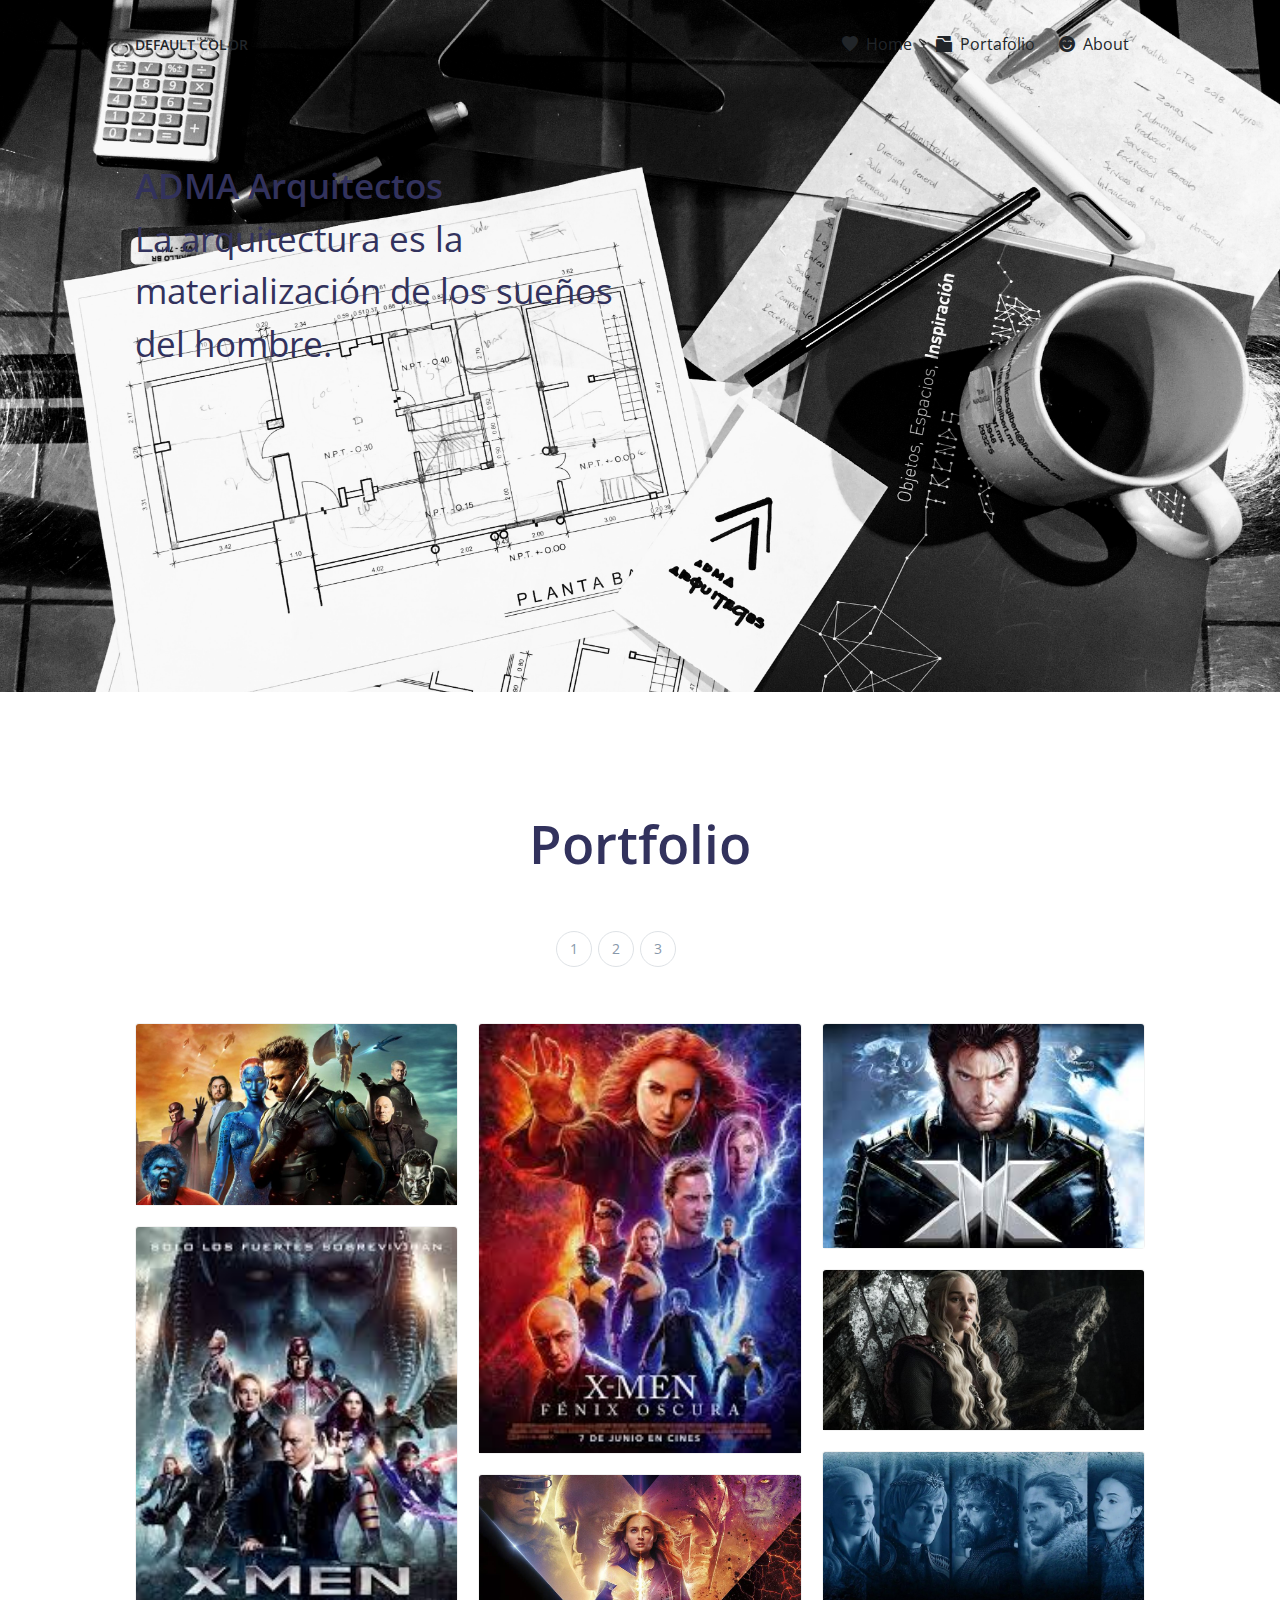
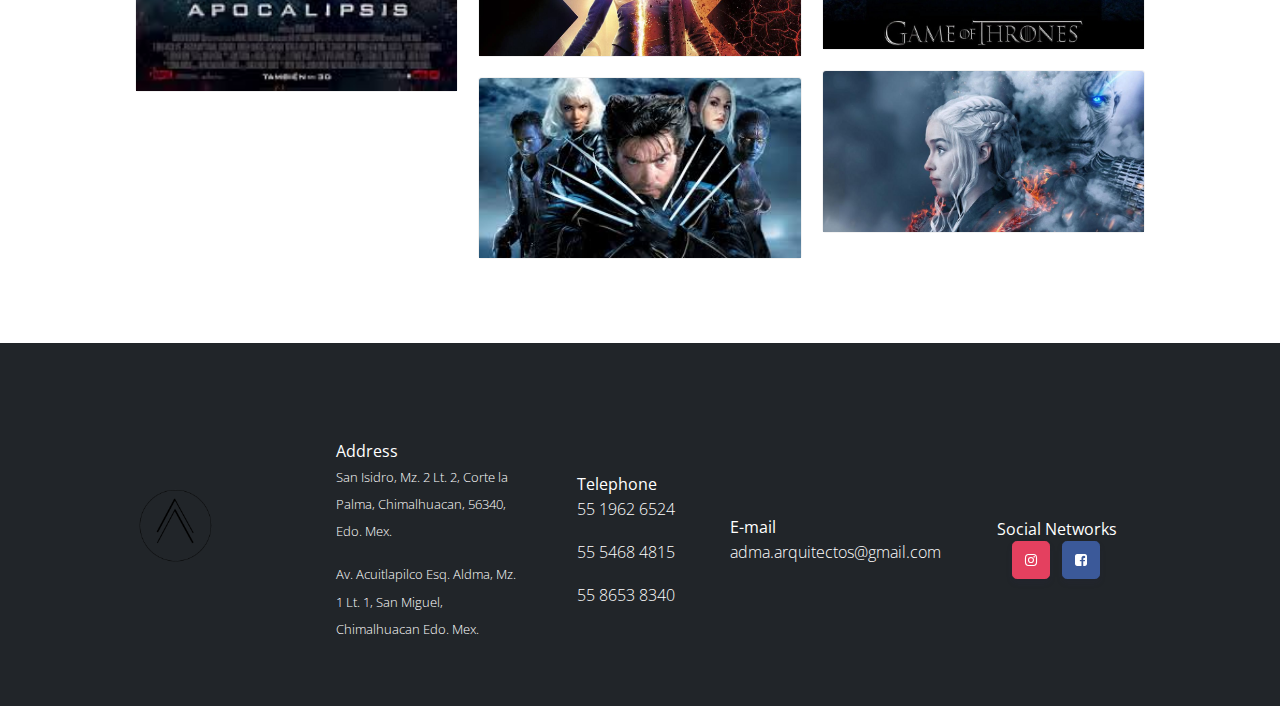
<file: portfolio.html>
<!DOCTYPE html>
<html>
  <head>
    <meta charset="utf-8" />
    <meta
      name="viewport"
      content="width=device-width, initial-scale=1, shrink-to-fit=no"
    />

    <title>ADMA Arquitectos</title>

    <!-- Favicon -->
    <link href="assets/img/brand/favicon.png" rel="icon" type="image/png" />

    <!-- Fonts -->
    <link
      href="https://fonts.googleapis.com/css?family=Open+Sans:300,400,600,700"
      rel="stylesheet"
    />

    <!-- Icons -->
    <link href="assets/vendor/nucleo/css/nucleo.css" rel="stylesheet" />
    <link
      href="assets/vendor/font-awesome/css/font-awesome.min.css"
      rel="stylesheet"
    />

    <!-- Argon CSS -->
    <link href="assets/css/argon.css" rel="stylesheet" />
    <!-- Stylesheets -->
    <link rel="stylesheet" href="assets/css/style.css" />
  </head>

  <body>
    <header class="header-global ">
      <nav id="navbar-main" class="navbar navbar-main navbar-expand-lg navbar-transparent navbar-light">
          <div class="container">
              <a class="navbar-brand text-dark" href="#">Default Color</a>
              <button class="navbar-toggler" type="button" data-toggle="collapse" data-target="#navbar-default" aria-controls="navbar-default" aria-expanded="false" aria-label="Toggle navigation">
                  <span class="navbar-toggler-icon"></span>
              </button>
              <div class="collapse navbar-collapse" id="navbar-default">
                  <div class="navbar-collapse-header">
                      <div class="row">
                          <div class="col-6 collapse-brand">
                              <a href="index.html">
                                  <img src="assets/img/LOGO PNG.jpg">
                              </a>
                          </div>
                          <div class="col-6 collapse-close">
                              <button type="button" class="navbar-toggler" data-toggle="collapse" data-target="#navbar-default" aria-controls="navbar-default" aria-expanded="false" aria-label="Toggle navigation">
                                  <span></span>
                                  <span></span>
                              </button>
                          </div>
                      </div>
                  </div>
      
                  <ul class="navbar-nav ml-lg-auto">
                      <li class="nav-item">
                          <a class="nav-link nav-link-icon text-dark" href="#">
                              <i class="ni ni-favourite-28"></i>
                              <span class="nav-link-inner--text">Home</span>
                          </a>
                      </li>
                      <li class="nav-item">
                          <a class="nav-link nav-link-icon text-dark" href="#">
                              <i class="ni ni-folder-17"></i>
                              <span class="nav-link-inner--text">Portafolio</span>
                          </a>
                      </li>
                      <li class="nav-item">
                          <a class="nav-link nav-link-icon text-dark" href="#" id="navbar-default_dropdown_1" role="button" data-toggle="dropdown" aria-haspopup="true" aria-expanded="false">
                              <i class="ni ni-satisfied"></i>
                              <span class="nav-link-inner--text">About</span>
                          </a>
                      </li>
                  </ul>
      
              </div>
          </div>
      </nav>
    </header>

    <!-- Main layout -->
    <main>
        <section class="section section-lg section-shaped pb-250">
            <div class="shape shape-style-1 shape-default paralax" id="home"></div>
            <div class="container py-lg-md d-flex">
                <div class="col px-0">
                    <div class="row">
                        <div class="col-lg-6">
                            <h1 class="display-3  text-black">ADMA Arquitectos
                            <span><strong>La arquitectura es la materialización de los sueños del hombre.</strong></span>
                            </h1>
                        </div>
                    </div>
                </div>
            </div>
        </section>
        <section class="section">
            <div class="container">
              <h1 class="text-center display-1 my-5 mb-5">Portfolio</h1>
              <div class="col-md-2 ml-auto mr-auto">
                           
              <div class="row">
                <div class="nav-align-center">
                  <nav aria-label="Page navigation example" class="mb-2 ">
                    <ul
                      class="pagination nav nav-pills nav-pills-primary "
                      id="buttons"
                    >
                      <li class="page-item  ">
                        <a
                          class="page-link active "
                          href="#galeria"
                          data-toggle="tab"
                          role="tablist"
                          >1</a
                        >
                      </li>
                    </ul>
                  </nav>
                </div>
                </div>
              </div>
      
              <div class="tab-content gallery mt-5" id="actions">
                <div class="tab-pane active" id="galeria">
                  <div class="card-columns" id="gallery"> </div>
              </div>
      
              <div class="tab-pane" id="galeria2" role="tabpanel">
                  <div class="card-columns" id="gallery2"> </div>
              </div>

               <div class="tab-pane" id="galeria3" role="tabpanel">
                  <div class="card-columns" id="gallery3"> </div>
              </div>
      
              </div><!--<div class="tab-content gallery mt-5">-->
            </div>
          </section>

    </main><!--Main Layout-->
  
<!--Footer -->
<footer class="footer bg-dark text-white">
  <div class="container">
    <div class="row row-grid align-items-center mb-10 ">
      <div class="col-lg-2">
        <img
          src="assets/img/LOGO PNG.png"
          alt="logo"
          style="width:80px;"
        />
      </div>
      <div class="col-md-10 align-center  ">
        <ul class="nav nav-footer justify-content-end">
          <li class="nav-item m-auto ">
            Address
            <p style="width: 185px;">
              <font size="2"
                >San Isidro, Mz. 2 Lt. 2, Corte la Palma, Chimalhuacan, 56340, Edo. Mex. </font
              >
            </p>
            <p style="width: 185px;">
              <font size="2"
                > Av. Acuitlapilco Esq. Aldma, Mz. 1 Lt. 1, San Miguel, Chimalhuacan Edo. Mex.</font
              >
            </p>
          </li>
          <li class="nav-item m-auto">
            Telephone
          
            <p>55 1962 6524</p>
            
            <p>55 5468 4815</p>

            <p>55 8653 8340</p>
          </li>
          <li class="nav-item m-auto">
            E-mail
            <p> adma.arquitectos@gmail.com</p>
          </li>
          <li class="nav-item  m-auto">
            Social Networks
            <div class="col">
              <a
                target="_blank"
                href="  https://www.instagram.com/adma.arquitectos/"
                class="btn btn-neutral btn-icon-only btn-instagram btn-round btn-lg"
                data-toggle="tooltip"
                data-original-title="Follow us"
              >
                <i class="fa fa-instagram"></i>
              </a>
              <a
                target="_blank"
                href="https://www.facebook.com/admamx/"
                class="btn btn-neutral btn-icon-only btn-facebook btn-round btn-lg"
                data-toggle="tooltip"
                data-original-title="Like us"
              >
                <i class="fa fa-facebook-square"></i>
              </a>
            </div>
          </li>
        </ul>
      </div>
    </div>
  </div>
</footer>
<!-- Footer -->

    <script src="assets/js/carousel.js"></script>

    <!-- Core -->
    <script src="assets/vendor/jquery/jquery.min.js"></script>
    <script src="assets/vendor/popper/popper.min.js"></script>
    <script src="assets/vendor/bootstrap/bootstrap.min.js"></script>
    <script src="assets/vendor/headroom/headroom.min.js"></script>
    <!-- Argon JS -->
    <script src="assets/js/argon.js?v=1.0.1"></script>
  </body>
</html>
</file>
<file: assets/vendor/nucleo/css/nucleo.css>
/*--------------------------------

hermes-dashboard-icons Web Font - built using nucleoapp.com
License - nucleoapp.com/license/

-------------------------------- */
@font-face {
  font-family: 'NucleoIcons';
  src: url('../fonts/nucleo-icons.eot');
  src: url('../fonts/nucleo-icons.eot') format('embedded-opentype'), url('../fonts/nucleo-icons.woff2') format('woff2'), url('../fonts/nucleo-icons.woff') format('woff'), url('../fonts/nucleo-icons.ttf') format('truetype'), url('../fonts/nucleo-icons.svg') format('svg');
  font-weight: normal;
  font-style: normal;
}
/*------------------------
    base class definition
-------------------------*/
.ni {
  display: inline-block;
  font: normal normal normal 14px/1 NucleoIcons;
  font-size: inherit;
  text-rendering: auto;
  -webkit-font-smoothing: antialiased;
  -moz-osx-font-smoothing: grayscale;
}
/*------------------------
  change icon size
-------------------------*/
.ni-lg {
  font-size: 1.33333333em;
  line-height: 0.75em;
  vertical-align: -15%;
}
.ni-2x {
  font-size: 2em;
}
.ni-3x {
  font-size: 3em;
}
.ni-4x {
  font-size: 4em;
}
.ni-5x {
  font-size: 5em;
}

/*----------------------------------
  add a square/circle background
-----------------------------------*/
.ni.square,
.ni.circle {
  padding: 0.33333333em;
  vertical-align: -16%;
  background-color: #eee;
}
.ni.circle {
  border-radius: 50%;
}
/*------------------------
  list icons
-------------------------*/
.ni-ul {
  padding-left: 0;
  margin-left: 2.14285714em;
  list-style-type: none;
}
.ni-ul > li {
  position: relative;
}
.ni-ul > li > .ni {
  position: absolute;
  left: -1.57142857em;
  top: 0.14285714em;
  text-align: center;
}
.ni-ul > li > .ni.lg {
  top: 0;
  left: -1.35714286em;
}
.ni-ul > li > .ni.circle,
.ni-ul > li > .ni.square {
  top: -0.19047619em;
  left: -1.9047619em;
}
/*------------------------
  spinning icons
-------------------------*/
.ni.spin {
  -webkit-animation: nc-spin 2s infinite linear;
  -moz-animation: nc-spin 2s infinite linear;
  animation: nc-spin 2s infinite linear;
}
@-webkit-keyframes nc-spin {
  0% {
    -webkit-transform: rotate(0deg);
  }
  100% {
    -webkit-transform: rotate(360deg);
  }
}
@-moz-keyframes nc-spin {
  0% {
    -moz-transform: rotate(0deg);
  }
  100% {
    -moz-transform: rotate(360deg);
  }
}
@keyframes nc-spin {
  0% {
    -webkit-transform: rotate(0deg);
    -moz-transform: rotate(0deg);
    -ms-transform: rotate(0deg);
    -o-transform: rotate(0deg);
    transform: rotate(0deg);
  }
  100% {
    -webkit-transform: rotate(360deg);
    -moz-transform: rotate(360deg);
    -ms-transform: rotate(360deg);
    -o-transform: rotate(360deg);
    transform: rotate(360deg);
  }
}
/*------------------------
  rotated/flipped icons
-------------------------*/
.ni.rotate-90 {
  filter: progid:DXImageTransform.Microsoft.BasicImage(rotation=1);
  -webkit-transform: rotate(90deg);
  -moz-transform: rotate(90deg);
  -ms-transform: rotate(90deg);
  -o-transform: rotate(90deg);
  transform: rotate(90deg);
}
.ni.rotate-180 {
  filter: progid:DXImageTransform.Microsoft.BasicImage(rotation=2);
  -webkit-transform: rotate(180deg);
  -moz-transform: rotate(180deg);
  -ms-transform: rotate(180deg);
  -o-transform: rotate(180deg);
  transform: rotate(180deg);
}
.ni.rotate-270 {
  filter: progid:DXImageTransform.Microsoft.BasicImage(rotation=3);
  -webkit-transform: rotate(270deg);
  -moz-transform: rotate(270deg);
  -ms-transform: rotate(270deg);
  -o-transform: rotate(270deg);
  transform: rotate(270deg);
}
.ni.flip-y {
  filter: progid:DXImageTransform.Microsoft.BasicImage(rotation=0);
  -webkit-transform: scale(-1, 1);
  -moz-transform: scale(-1, 1);
  -ms-transform: scale(-1, 1);
  -o-transform: scale(-1, 1);
  transform: scale(-1, 1);
}
.ni.flip-x {
  filter: progid:DXImageTransform.Microsoft.BasicImage(rotation=2);
  -webkit-transform: scale(1, -1);
  -moz-transform: scale(1, -1);
  -ms-transform: scale(1, -1);
  -o-transform: scale(1, -1);
  transform: scale(1, -1);
}
/*------------------------
    font icons
-------------------------*/

.ni-active-40::before {
    content: "\ea02";
}

.ni-air-baloon::before {
    content: "\ea03";
}

.ni-album-2::before {
    content: "\ea04";
}

.ni-align-center::before {
    content: "\ea05";
}

.ni-align-left-2::before {
    content: "\ea06";
}

.ni-ambulance::before {
    content: "\ea07";
}

.ni-app::before {
    content: "\ea08";
}

.ni-archive-2::before {
    content: "\ea09";
}

.ni-atom::before {
    content: "\ea0a";
}

.ni-badge::before {
    content: "\ea0b";
}

.ni-bag-17::before {
    content: "\ea0c";
}

.ni-basket::before {
    content: "\ea0d";
}

.ni-bell-55::before {
    content: "\ea0e";
}

.ni-bold-down::before {
    content: "\ea0f";
}

.ni-bold-left::before {
    content: "\ea10";
}

.ni-bold-right::before {
    content: "\ea11";
}

.ni-bold-up::before {
    content: "\ea12";
}

.ni-bold::before {
    content: "\ea13";
}

.ni-book-bookmark::before {
    content: "\ea14";
}

.ni-books::before {
    content: "\ea15";
}

.ni-box-2::before {
    content: "\ea16";
}

.ni-briefcase-24::before {
    content: "\ea17";
}

.ni-building::before {
    content: "\ea18";
}

.ni-bulb-61::before {
    content: "\ea19";
}

.ni-bullet-list-67::before {
    content: "\ea1a";
}

.ni-bus-front-12::before {
    content: "\ea1b";
}

.ni-button-pause::before {
    content: "\ea1c";
}

.ni-button-play::before {
    content: "\ea1d";
}

.ni-button-power::before {
    content: "\ea1e";
}

.ni-calendar-grid-58::before {
    content: "\ea1f";
}

.ni-camera-compact::before {
    content: "\ea20";
}

.ni-caps-small::before {
    content: "\ea21";
}

.ni-cart::before {
    content: "\ea22";
}

.ni-chart-bar-32::before {
    content: "\ea23";
}

.ni-chart-pie-35::before {
    content: "\ea24";
}

.ni-chat-round::before {
    content: "\ea25";
}

.ni-check-bold::before {
    content: "\ea26";
}

.ni-circle-08::before {
    content: "\ea27";
}

.ni-cloud-download-95::before {
    content: "\ea28";
}

.ni-cloud-upload-96::before {
    content: "\ea29";
}

.ni-compass-04::before {
    content: "\ea2a";
}

.ni-controller::before {
    content: "\ea2b";
}

.ni-credit-card::before {
    content: "\ea2c";
}

.ni-curved-next::before {
    content: "\ea2d";
}

.ni-delivery-fast::before {
    content: "\ea2e";
}

.ni-diamond::before {
    content: "\ea2f";
}

.ni-email-83::before {
    content: "\ea30";
}

.ni-fat-add::before {
    content: "\ea31";
}

.ni-fat-delete::before {
    content: "\ea32";
}

.ni-fat-remove::before {
    content: "\ea33";
}

.ni-favourite-28::before {
    content: "\ea34";
}

.ni-folder-17::before {
    content: "\ea35";
}

.ni-glasses-2::before {
    content: "\ea36";
}

.ni-hat-3::before {
    content: "\ea37";
}

.ni-headphones::before {
    content: "\ea38";
}

.ni-html5::before {
    content: "\ea39";
}

.ni-istanbul::before {
    content: "\ea3a";
}

.ni-key-25::before {
    content: "\ea3b";
}

.ni-laptop::before {
    content: "\ea3c";
}

.ni-like-2::before {
    content: "\ea3d";
}

.ni-lock-circle-open::before {
    content: "\ea3e";
}

.ni-map-big::before {
    content: "\ea3f";
}

.ni-mobile-button::before {
    content: "\ea40";
}

.ni-money-coins::before {
    content: "\ea41";
}

.ni-note-03::before {
    content: "\ea42";
}

.ni-notification-70::before {
    content: "\ea43";
}

.ni-palette::before {
    content: "\ea44";
}

.ni-paper-diploma::before {
    content: "\ea45";
}

.ni-pin-3::before {
    content: "\ea46";
}

.ni-planet::before {
    content: "\ea47";
}

.ni-ruler-pencil::before {
    content: "\ea48";
}

.ni-satisfied::before {
    content: "\ea49";
}

.ni-scissors::before {
    content: "\ea4a";
}

.ni-send::before {
    content: "\ea4b";
}

.ni-settings-gear-65::before {
    content: "\ea4c";
}

.ni-settings::before {
    content: "\ea4d";
}

.ni-single-02::before {
    content: "\ea4e";
}

.ni-single-copy-04::before {
    content: "\ea4f";
}

.ni-sound-wave::before {
    content: "\ea50";
}

.ni-spaceship::before {
    content: "\ea51";
}

.ni-square-pin::before {
    content: "\ea52";
}

.ni-support-16::before {
    content: "\ea53";
}

.ni-tablet-button::before {
    content: "\ea54";
}

.ni-tag::before {
    content: "\ea55";
}

.ni-tie-bow::before {
    content: "\ea56";
}

.ni-time-alarm::before {
    content: "\ea57";
}

.ni-trophy::before {
    content: "\ea58";
}

.ni-tv-2::before {
    content: "\ea59";
}

.ni-umbrella-13::before {
    content: "\ea5a";
}

.ni-user-run::before {
    content: "\ea5b";
}

.ni-vector::before {
    content: "\ea5c";
}

.ni-watch-time::before {
    content: "\ea5d";
}

.ni-world::before {
    content: "\ea5e";
}

.ni-zoom-split-in::before {
    content: "\ea5f";
}

.ni-collection::before {
    content: "\ea60";
}

.ni-image::before {
    content: "\ea61";
}

.ni-shop::before {
    content: "\ea62";
}

.ni-ungroup::before {
    content: "\ea63";
}

.ni-world-2::before {
    content: "\ea64";
}

.ni-ui-04::before {
    content: "\ea65";
}


/* all icon font classes list here */
</file>
<file: assets/css/style.css>
.paralax#home {
  background-image: url("../img/IMG_6324.JPG");
}

.paralax {
  background-attachment: fixed !important;
  background-position: center !important;
  background-repeat: no-repeat !important;
  background-size: cover !important;
}

.thumbnail {
  position: relative;
}
 .caption {
  position: absolute;
  top: 70%;
  left: 50%;
  width: 100%;
}

.image-item{
  width: 30rem;
  height: 15rem;
}
.dos-n{
  right: 25%;
}
</file>
